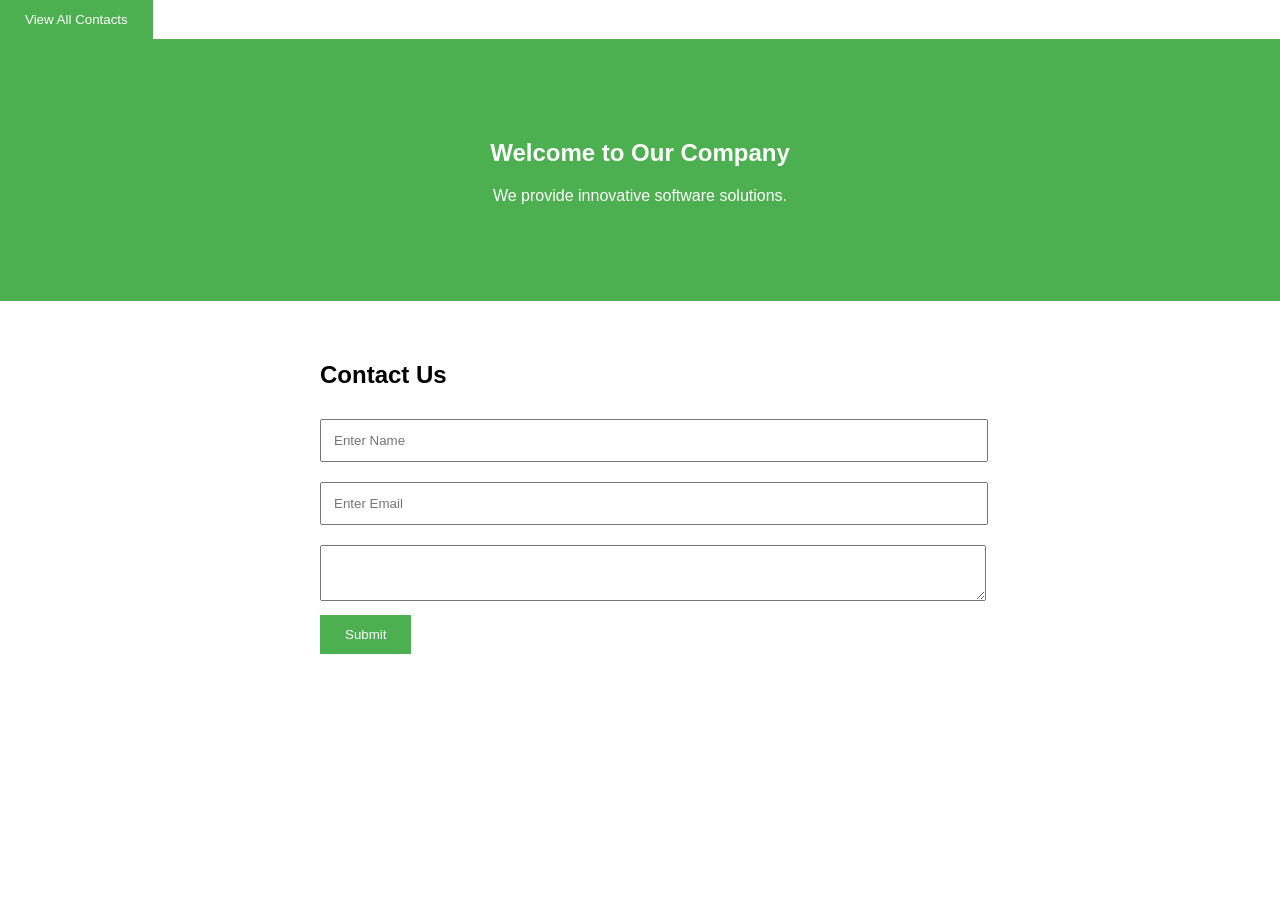
<file: src/main/resources/static/index.html>
<!DOCTYPE html>
<html>
<head>
    <title>Contact Us</title>
    <link rel="stylesheet" href="css/style.css">
</head>
<body>
	<a href="contacts.html">
	    <button type="button">View All Contacts</button>
	</a>

    <section class="hero">
        <h1>Welcome to Our Company</h1>
        <p>We provide innovative software solutions.</p>
    </section>

    <section class="contact">
        <h2>Contact Us</h2>

        <form action="http://localhost:8080/contact"
              method="POST">

            <input
                type="text"
                name="name"
                placeholder="Enter Name"
                required>

            <input
                type="email"
                name="email"
                placeholder="Enter Email"
                required>

            <textarea
                name="message"
                placeholder="Enter Message"
                required>
            </textarea>

            <button type="submit">
                Submit
            </button>

        </form>
    </section>

</body>
</html>
</file>
<file: src/main/resources/static/css/style.css>
body{
    font-family: Arial, sans-serif;
    margin:0;
    padding:0;
}

.hero{
    background:#4CAF50;
    color:white;
    text-align:center;
    padding:80px;
}

.contact{
    width:50%;
    margin:auto;
    padding:40px;
}

input,
textarea{
    width:100%;
    padding:12px;
    margin:10px 0;
}

button{
    background:#4CAF50;
    color:white;
    border:none;
    padding:12px 25px;
    cursor:pointer;
}
</file>
